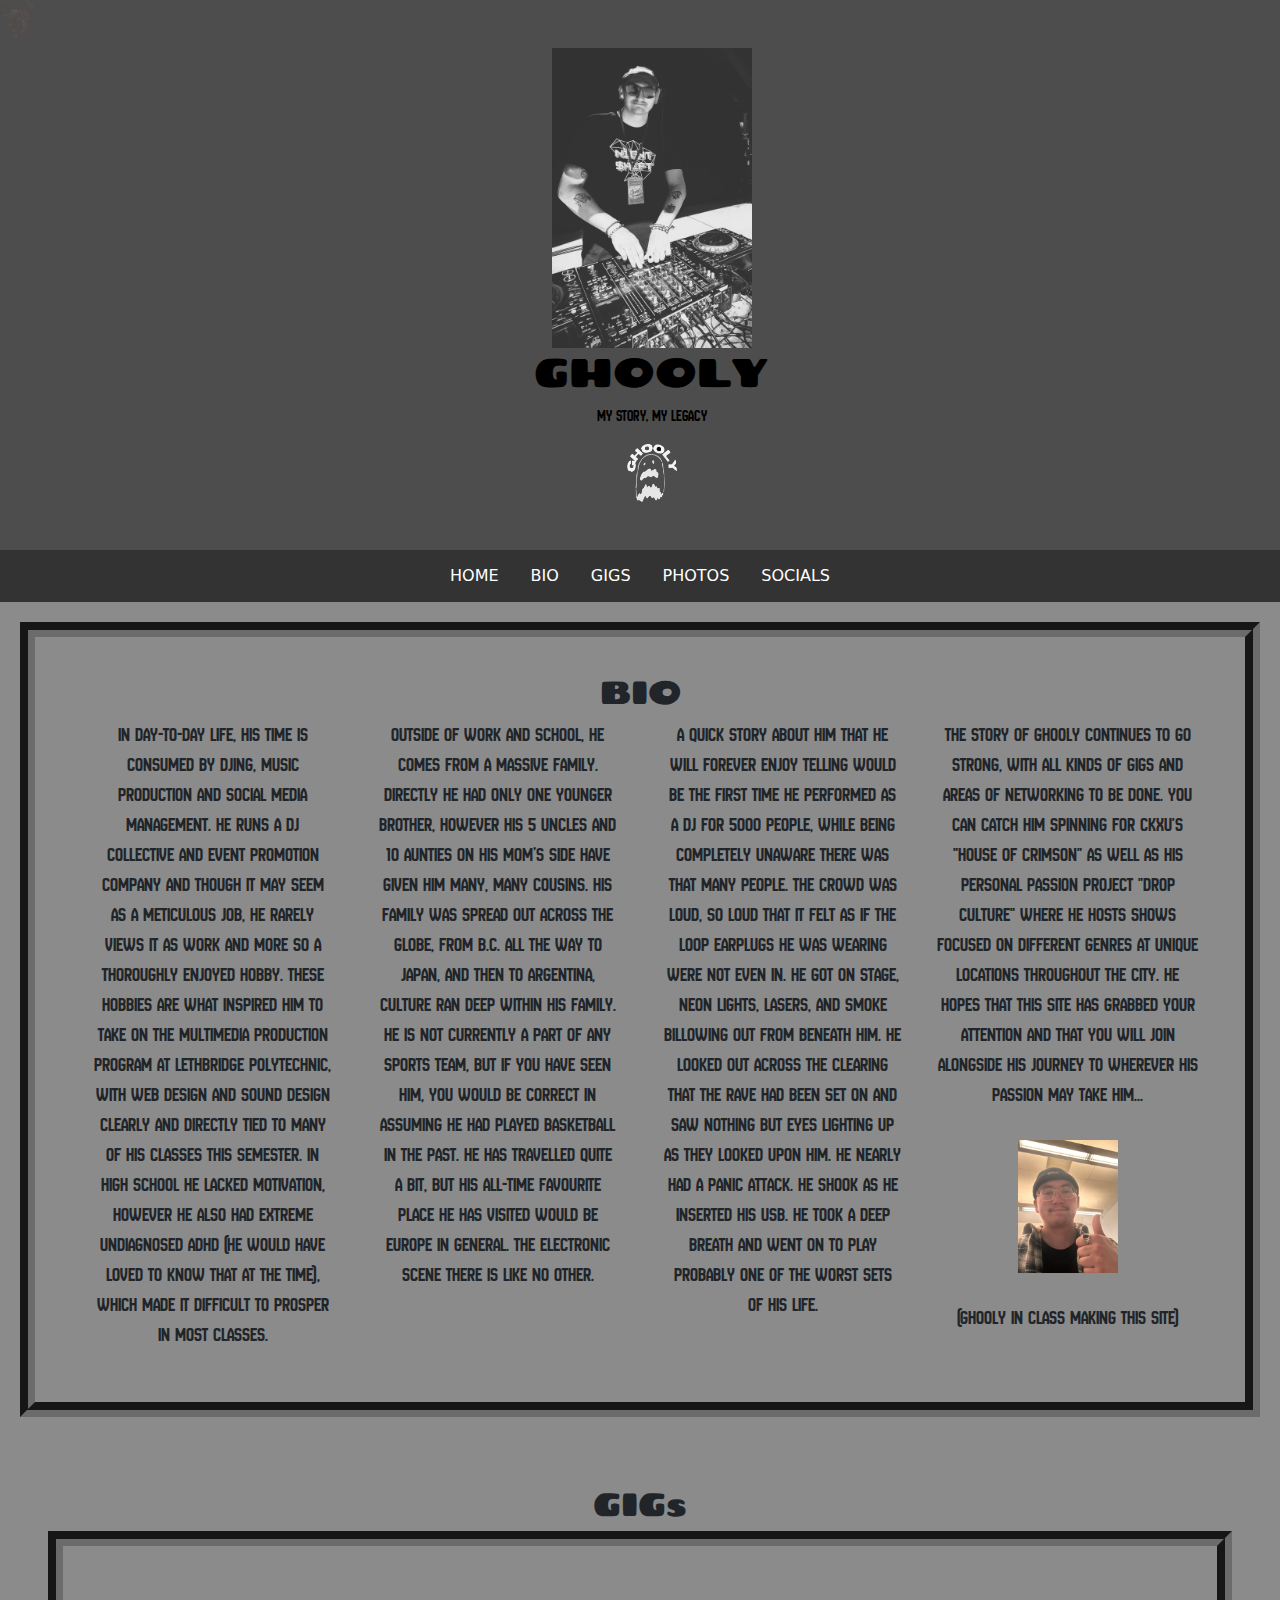
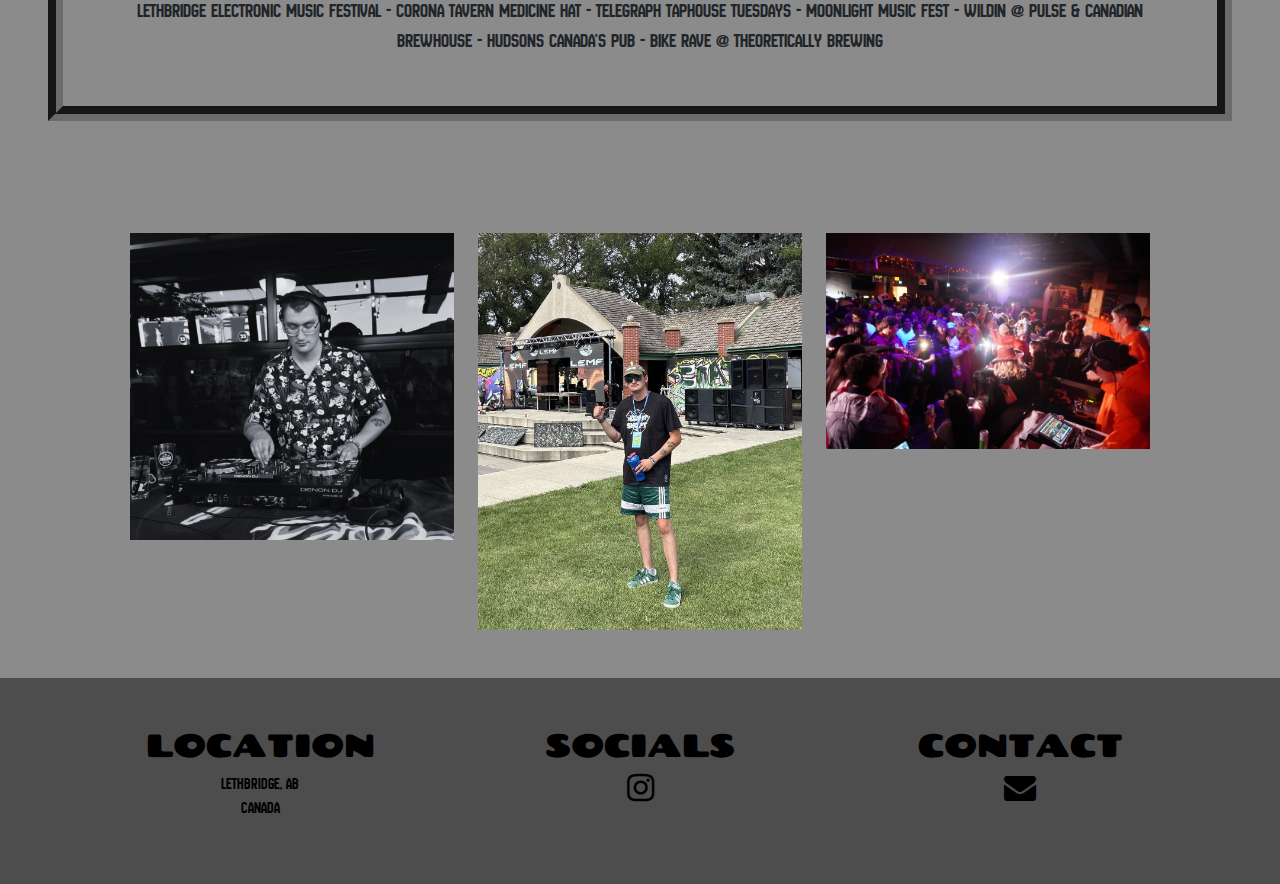
<file: index.html>
<!DOCTYPE html>
<html lang="en">

<head>
    <meta charset="UTF-8">
    <meta name="viewport" content="width=device-width, initial-scale=1.0">
    <title>GHOOLY BIO PAGE</title>
    <!-- Latest compiled and minified CSS -->
    <link href="https://cdn.jsdelivr.net/npm/bootstrap@5.3.3/dist/css/bootstrap.min.css" rel="stylesheet">
    <link rel="stylesheet" href="https://cdnjs.cloudflare.com/ajax/libs/font-awesome/4.7.0/css/font-awesome.min.css">
    <link href="css/customlook.css" rel="stylesheet">
    <!-- Latest compiled JavaScript -->
    <script src="https://cdn.jsdelivr.net/npm/bootstrap@5.3.3/dist/js/bootstrap.bundle.min.js"></script>

</head>

<body>
    <!----------------------------Header------------------------------>
    <header>
        <img class="john" src="css/images/jonathan.png">
        <div class="container-fluid">
            <div class="row">
                <div class="Col-sm-12 text-center text-black p-5">
                    
                    <img src="css/images/me.jpeg" alt="me" width="200">
                    <h1 class="text-uppercase">GHOOLY</h1>
                    <p>My Story, My legacy</p>
                    <img src="css/images/ghooly.png" alt="ghooly" width="50">


                </div>

            </div>

        </div>
    </header>
    <nav class="sticky-top">
        <ul>
            <li><a href="#">HOME</a></li>
            <li><a href="#BIO">BIO</a></li>
            <li><a href="#GIGS">GIGS</a></li>
            <li><a href="#PHOTOS">PHOTOS</a></li>
            <li><a href="#SOCIALS">SOCIALS</a></li>
        </ul>
    </nav>
        <!-----info section------------>
        <section id="BIO">

            <div class="container">
                <div class="row mt-3 text-center">
                    <h2>BIO</h2>
                    <div class="col-sm-3 gx-5">

                        <p>In day-to-day life, his time is consumed by DJing, music production and social media
                            management. He runs a DJ collective and event promotion company and though it may seem as a
                            meticulous job, he rarely views it as work and more so a thoroughly
                            enjoyed hobby. These hobbies are what inspired him to take on the Multimedia Production
                            program at Lethbridge Polytechnic, with web design and sound design clearly and directly
                            tied to many of his classes this semester. In high school he lacked motivation, however
                            he also had extreme undiagnosed ADHD (he would have loved to know that at the time), which
                            made it difficult to prosper in most classes.
                    </div>
                    <div class="col-sm-3 gx-5">
                        <p>
                            Outside of work and school, he comes from a massive family. Directly he had only one younger
                            brother, however his 5 uncles and 10 aunties on his mom’s side have given him many, MANY
                            cousins. His family was spread out across the globe, from B.C. all the way to Japan, and
                            then to Argentina, culture ran deep within his family. He is not currently a part of any
                            sports team, but if you have seen him, you would be correct in assuming he had played
                            basketball in the past. He has travelled quite a bit, but his all-time favourite place he
                            has visited would be Europe in general. The electronic scene there is like no
                            other.</p>
                    </div>
                    <div class="col-sm-3 gx-5">
                        <p> A quick story about him that he will forever enjoy telling would be the first time he
                            performed as a DJ for 5000 people, while being completely unaware there was that many
                            people.
                            The crowd was loud, so loud that it felt as if the loop earplugs he was wearing were not
                            even in. He got
                            on stage, neon lights, lasers, and smoke billowing out from beneath him. He looked
                            out across the clearing that the rave had been set on and saw nothing but eyes lighting up
                            as they looked upon him. He nearly had a panic attack. He shook as he inserted his USB. He took a deep breath and went on to play probably one of the worst sets of his
                            life.</div>
                            <div class="col-sm-3">
                                <p> The story of GHOOLY continues to go strong, with all kinds of gigs and areas of networking to be done. You can catch him spinning for CKXU's "House of Crimson" as well as his personal passion project "Drop Culture" where he hosts shows focused on different genres at unique locations throughout the city. He hopes that this site has grabbed your attention and that you will join alongside his journey to wherever his passion may take him...<br></br>
                                    <img src="css/images/selfie.jpeg" alt="selfie" width="100"><br></br>
                                    (GHOOLY in class making this site)
                                </P></div>
                        </p>
                    </div>
                </div>
            </div>

        </section>
        <section id="GIGS">
            <div class="row mt-3 p-5">
                <div class="col-sm-12 text-center">
                    <h2>GIGs</h2>
                    <p>Lethbridge Electronic Music Festival - Corona Tavern Medicine Hat - Telegraph Taphouse Tuesdays -
                        Moonlight Music Fest - Wildin @ Pulse & Canadian Brewhouse - Hudsons Canada's Pub - Bike Rave @
                        Theoretically Brewing</p>
                </div>
            </div>
        </section>
        <section id="PHOTOS">
            <div class="container">
                <div class="row p-5">
                    <div class="col-sm-4">
                        <img class="img-fluid" src="css/images/hudsons.jpeg" alt="hudsons">
                    </div>
                    <div class="col-sm-4">
                        <img class="img-fluid" src="css/images/lemf.jpeg" alt="lemf">
                    </div>
                    <div class="col-sm-4">
                        <img class="img-fluid" src="css/images/wildin.jpeg" alt="me">
                    </div>


                </div>
            </div>

        </section>
</body>
<!---------------------------footer----------------->
<footer>
    <section id="SOCIALS">
    <div class="container text-black text-center py-5 pt-5">
        <div class="row">
            <div class="col-sm-4">
                <h2>LOCATION</h2>
                <p>Lethbridge, AB<br>Canada</br></p>
            </div>
            <div class="col-sm-4">
                <h2>SOCIALS</h2>
                <a href="https://www.instagram.com/ghoolyofficial/?hl=en"><i class="fa fa-instagram fa-2x"></i></a>
            </div>
            <div class="col-sm-4">
                <h2>CONTACT</h2>
                <a href="mailto:ghoolyofficial@gmail.com" target="_blank"><i class="fa fa-envelope fa-2x"></i></a>

            </div>
        </div>
    </div>
    </div>
    </div>
    </div>
    </section>
</footer>

</html>
</file>
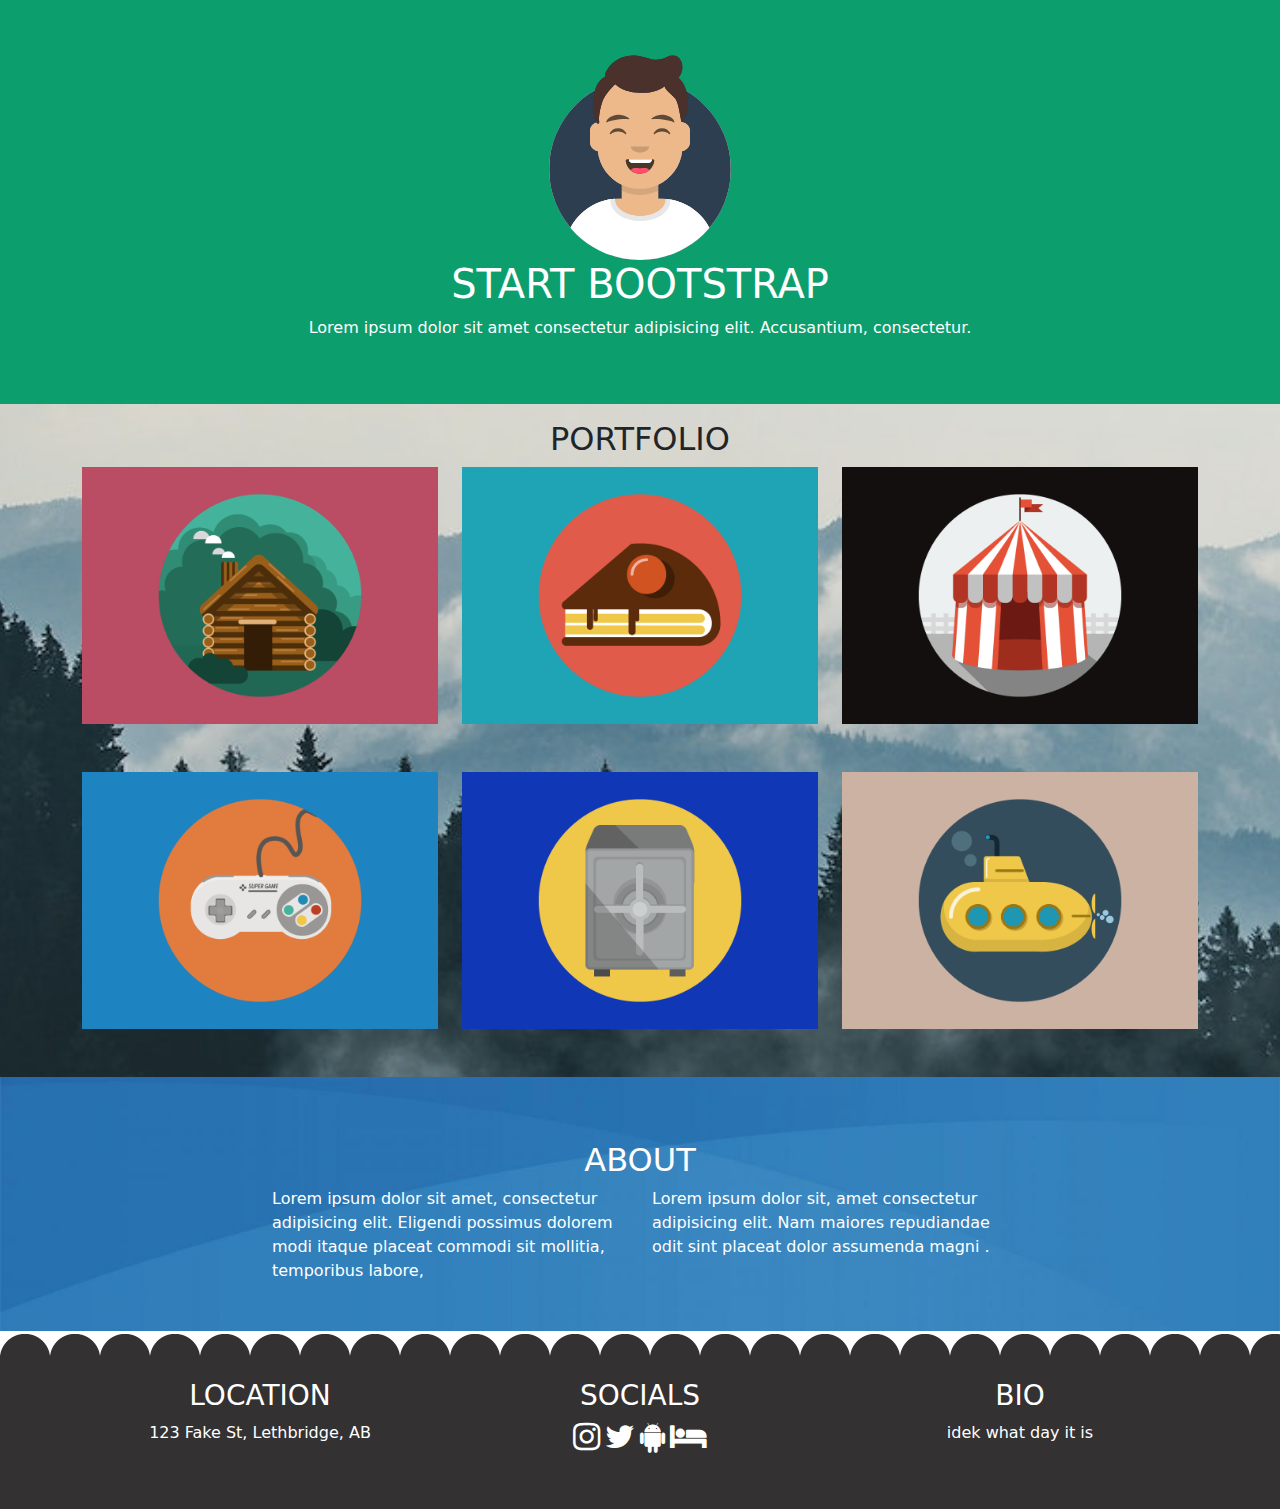
<file: 3_introBS/index.html>
<!DOCTYPE html>
<html lang="en">

<head>
    <meta charset="UTF-8">
    <meta name="viewport" content="width=device-width, initial-scale=1.0">
    <title>My BS Page</title>
    <!-- Latest compiled and minified CSS -->
    <link href="https://cdn.jsdelivr.net/npm/bootstrap@5.3.3/dist/css/bootstrap.min.css" rel="stylesheet">

    <link rel="stylesheet" href="https://cdnjs.cloudflare.com/ajax/libs/font-awesome/4.7.0/css/font-awesome.min.css">
    <!--My CSS-->
    <link href="css/customlooks.css" rel="stylesheet">

    <!-- Latest compiled JavaScript -->
    <script src="https://cdn.jsdelivr.net/npm/bootstrap@5.3.3/dist/js/bootstrap.bundle.min.js"></script>


</head>

<body>
    <!------------------------Header-------------------------------------->
    <header>



        <!-- .continer = fixed, .container-fluid = full width-->
        <div class="container-fluid">
            <!-- always inside container goes a row-->
            <div class="row">
                <!-- Always in row is column-->
                <div class="col-sm-12 text-center text-white p-5">
                    <img src="bsImages/avatars.svg" alt="bs avatar" width="200">
                    <h1 class="text-uppercase">Start Bootstrap</h1>
                    <p> Lorem ipsum dolor sit amet consectetur adipisicing elit. Accusantium, consectetur.</p>
                </div> <!--end column-->
            </div> <!-- End row-->

        </div> <!-- End container-->

    </header>



    <!-- Portfolio section-->
    <section>


        <div class="container">
            <div class="row mt-3">
                <div class="col-sm-12 text-center">
                    <h2>PORTFOLIO</H2>
                </div><!--end column-->
            </div><!--end row-->

            <div class="row"> <!--my-3 creates space on y axis between-->
                <!--left column-->
                <div class="col-sm-4">
                    <img class="img-fluid" src="bsImages/cabin.png" alt="cabin">
                </div>
                <!--middle column-->
                <div class="col-sm-4">
                    <img class="img-fluid" src="bsImages/cake.png" alt="cake">
                </div>
                <!--right column-->
                <div class="col-sm-4">
                    <img class="img-fluid" src="bsImages/circus.png" alt="circus">
                </div>
            </div><!--end row-->



            <div class="row my-5">
                <!--left column-->
                <div class="col-sm-4">
                    <img class="img-fluid" src="bsImages/game.png" alt="game">
                </div>
                <!--middle column-->
                <div class="col-sm-4">
                    <img class="img-fluid" src="bsImages/safe.png" alt="safe">
                </div>
                <!--right column-->
                <div class="col-sm-4">
                    <img class="img-fluid" src="bsImages/submarine.png" alt="submarine">
                </div>
            </div><!--end 2nd row-->
        </div><!--end container-->
    </section>
    <!----------------------NEW SECTION--------------------------------------->
    <section id="about">
        <div class="container text-white py-5">
            <div class="row mt-3">
                <div class="col-sm-12 text-center">
                    <h2>ABOUT</h2>
                </div><!--ends column-->
            </div><!--ends row 1-->

            <div class="row">
                <div class="col-sm-4 offset-sm-2">
                    Lorem ipsum dolor sit amet, consectetur adipisicing elit. Eligendi possimus dolorem modi itaque
                    placeat commodi sit mollitia, temporibus labore,
                </div><!--end left column-->
                <div class="col-sm-4">
                    Lorem ipsum dolor sit, amet consectetur adipisicing elit. Nam maiores repudiandae odit sint placeat
                    dolor assumenda magni .
                </div><!--end right column-->
            </div><!--ends row 2-->

        </div><!--ends container-->
    </section>

    <!----------------footer---------------------->
    <!-- footer
     container
     row
     columns , 3 equal columns-->
    <footer>
        <div class="container text-center text-white py-5 pt-5">
           
            <div class="row">
                <div class="col-sm-4">
                    <h3>LOCATION</h3>
                    <p> 123 Fake St, Lethbridge, AB</p>
                </div><!--left column-->
                <div class="col-sm-4">
                    <h3>SOCIALS</h3>
                    <i class="fa fa-instagram fa-2x fa-spin"></i>
                    <i class="fa fa-twitter fa-2x fa-spin"></i>
                    <i class="	fa fa-android fa-2x fa-spin"></i>
                    <i class="fa fa-bed fa-2x fa-spin"></i>
                </div><!--middle-->
                <div class="col-sm-4">
                    <h3>BIO</h3>
                    <p> idek what day it is </p>
                </div><!--right column-->
            </div><!--ends row-->
        </div><!--ends container-->
    </footer>

</body>

</html>
</file>
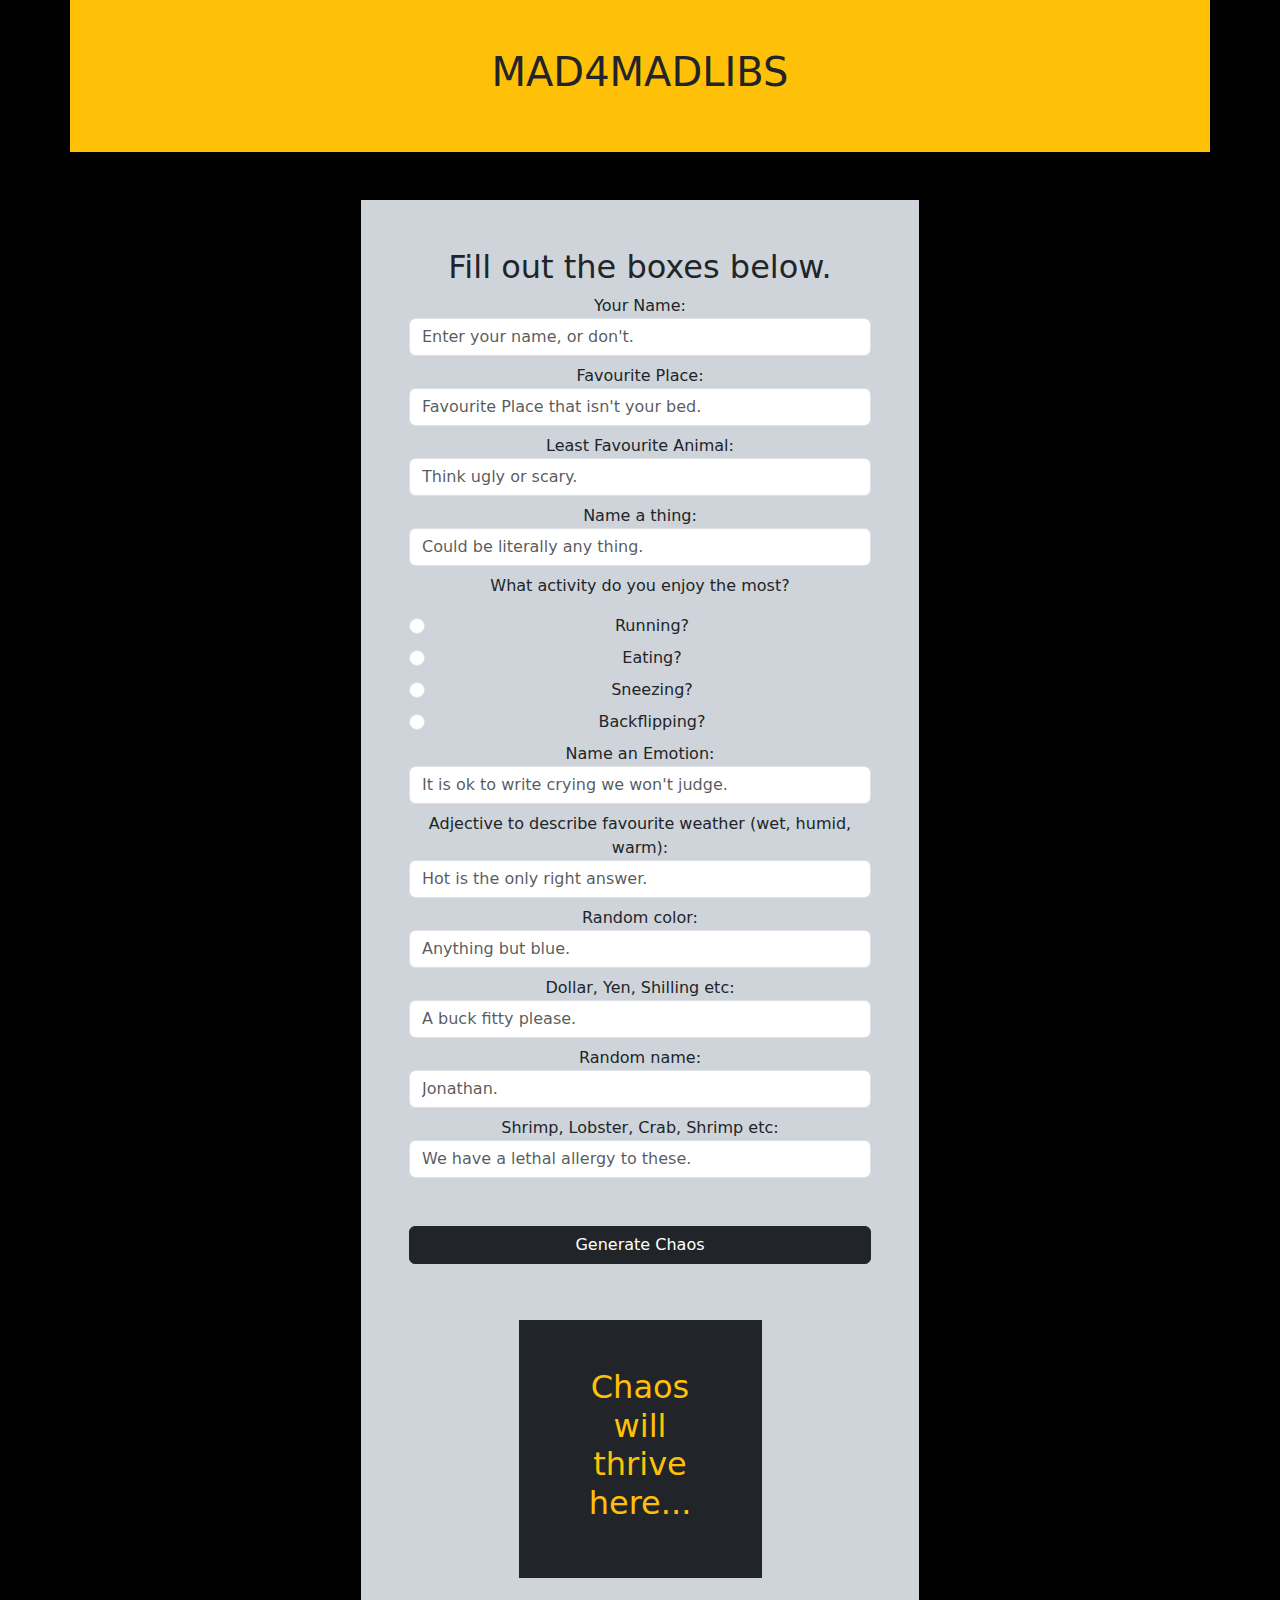
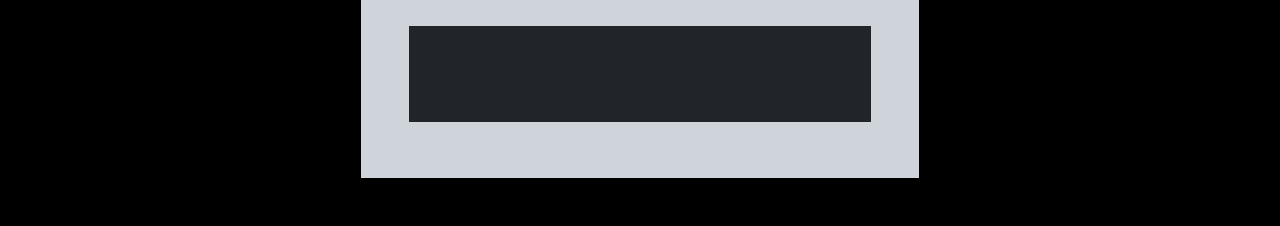
<file: 8_madLibs/index.html>
<!DOCTYPE html>
<html lang="en">
<head>
    <meta charset="UTF-8">
    <meta name="viewport" content="width=device-width, initial-scale=1.0">
    <title>MADLIBS</title>
     <!-- Latest compiled and minified CSS -->
    <link
      href="https://cdn.jsdelivr.net/npm/bootstrap@5.3.3/dist/css/bootstrap.min.css"
      rel="stylesheet"
    />

    <!-- My CSS -->
    <link rel="stylesheet" href="css/custom.css" />

    <!-- Latest compiled JavaScript -->
    <script src="https://cdn.jsdelivr.net/npm/bootstrap@5.3.3/dist/js/bootstrap.bundle.min.js"></script>
  </head>
</head>

<body>
    <header id="headbox">
      <div class="container">
        <div class="row">
          <div class="col-sm-12 mx-auto p-5 bg-warning headheight text-center">
            <h1>MAD4MADLIBS</h1>
          </div>
        </div>
      </div>
    </header>
    <section id="color">
      <div class="container py-5">
        <div class="col-sm-6 mx-auto p-5 text-center bg-dark-subtle">
          <h2>Fill out the boxes below.</h2>
          <form action="javascript:write();">
            <div class="my-sm-2">
              <label for="username">Your Name:</label>
              <input 
              type="text"
              class="form-control"
              id="username"
              placeholder="Enter your name, or don't."
              name="username"
              />
              <div class="my-sm-2">
                <label for="faveplace">Favourite Place:</label>
                <input
                type="text"
                class="form-control"
                id="faveplace"
                placeholder="Favourite Place that isn't your bed."
                name="faveplace"
                />
                <div class="my-sm-2">
                  <label for="blehanimal">Least Favourite Animal:</label>
                  <input
                  type="text"
                  class="form-control"
                  id="blehanimal"
                  placeholder="Think ugly or scary."
                  name="blehanimal"
                  />
                  <div class="my-sm-2">
                    <label for="thing">Name a thing:</label>
                    <input
                    type="text"
                    class="form-control"
                    id="thing"
                    placeholder="Could be literally any thing."
                    name="thing"
                    />

                </div>
                <div class="my-sm-2">
                  <p>What activity do you enjoy the most?</p>
                  <div class="form-check">
                    <input type="radio" class="form-check-input" id="radio1" name="activities" value="Running">
                    <label class="form-check-label" for="Running">Running?</label>
                </div>
                   <div class="my-sm-2">
                  <div class="form-check">
                    <input type="radio" class="form-check-input" id="radio1" name="activities" value="Eating">
                    <label class="form-check-label" for="Eating">Eating?</label>
                </div>
                <div class="my-sm-2">
                  <div class="form-check">
                    <input type="radio" class="form-check-input" id="radio1" name="activities" value="Sneezing">
                    <label class="form-check-label" for="Sneezing">Sneezing?</label>
                </div>
                <div class="my-sm-2">
                  <div class="form-check">
                    <input type="radio" class="form-check-input" id="radio1" name="activities" value="Backflipping">
                    <label class="form-check-label" for="Backflipping">Backflipping?</label>
                </div>
            </div>
            <div class="my-sm-2">
                    <label for="emotion">Name an Emotion:</label>
                    <input
                    type="text"
                    class="form-control"
                    id="emotion"
                    placeholder="It is ok to write crying we won't judge."
                    name="emotion"
                    />
        </div>
        <div class="my-sm-2">
                    <label for="adj">Adjective to describe favourite weather (wet, humid, warm):</label>
                    <input
                    type="text"
                    class="form-control"
                    id="adj"
                    placeholder="Hot is the only right answer."
                    name="adj"
                    />
      </div>
       <div class="my-sm-2">
                    <label for="skycolor">Random color:</label>
                    <input
                    type="text"
                    class="form-control"
                    id="skycolor"
                    placeholder="Anything but blue."
                    name="skycolor"
                    />
      </div>
       <div class="my-sm-2">
                    <label for="currency">Dollar, Yen, Shilling etc:</label>
                    <input
                    type="text"
                    class="form-control"
                    id="currency"
                    placeholder="A buck fitty please."
                    name="currency"
                    />
      </div>
      <div class="my-sm-2">
                    <label for="randoname">Random name:</label>
                    <input
                    type="text"
                    class="form-control"
                    id="randoname"
                    placeholder="Jonathan."
                    name="randoname"
                    />
      </div>
         <div class="my-sm-2">
                    <label for="shellfish"> Shrimp, Lobster, Crab, Shrimp etc:</label>
                    <input
                    type="text"
                    class="form-control"
                    id="shellfish"
                    placeholder="We have a lethal allergy to these."
                    name="shellfish"
                    />
      </div>
      <div class="d-grid mt-5">
        <button type="submit" class="btn btn-dark btn-block">
          Generate Chaos
        </button>
      </div>
    </form>
        </div>
      </div>
<div class="row">
<div
id="output"
class="col-sm-6 mx-auto bg-dark p-5 mt-5 text-warning">
<h2> Chaos will thrive here...</h2>
</div>
</div>
<footer id="shrimp" class="bg-dark">
  <div class="container p-5 mt-5">
    <div class="row">
      <div class="col-sm-12">
    </div>
  </div>
    </section>
  </footer>
      <script src="formHandler.js"></script>
    
</body>
</html>
</file>
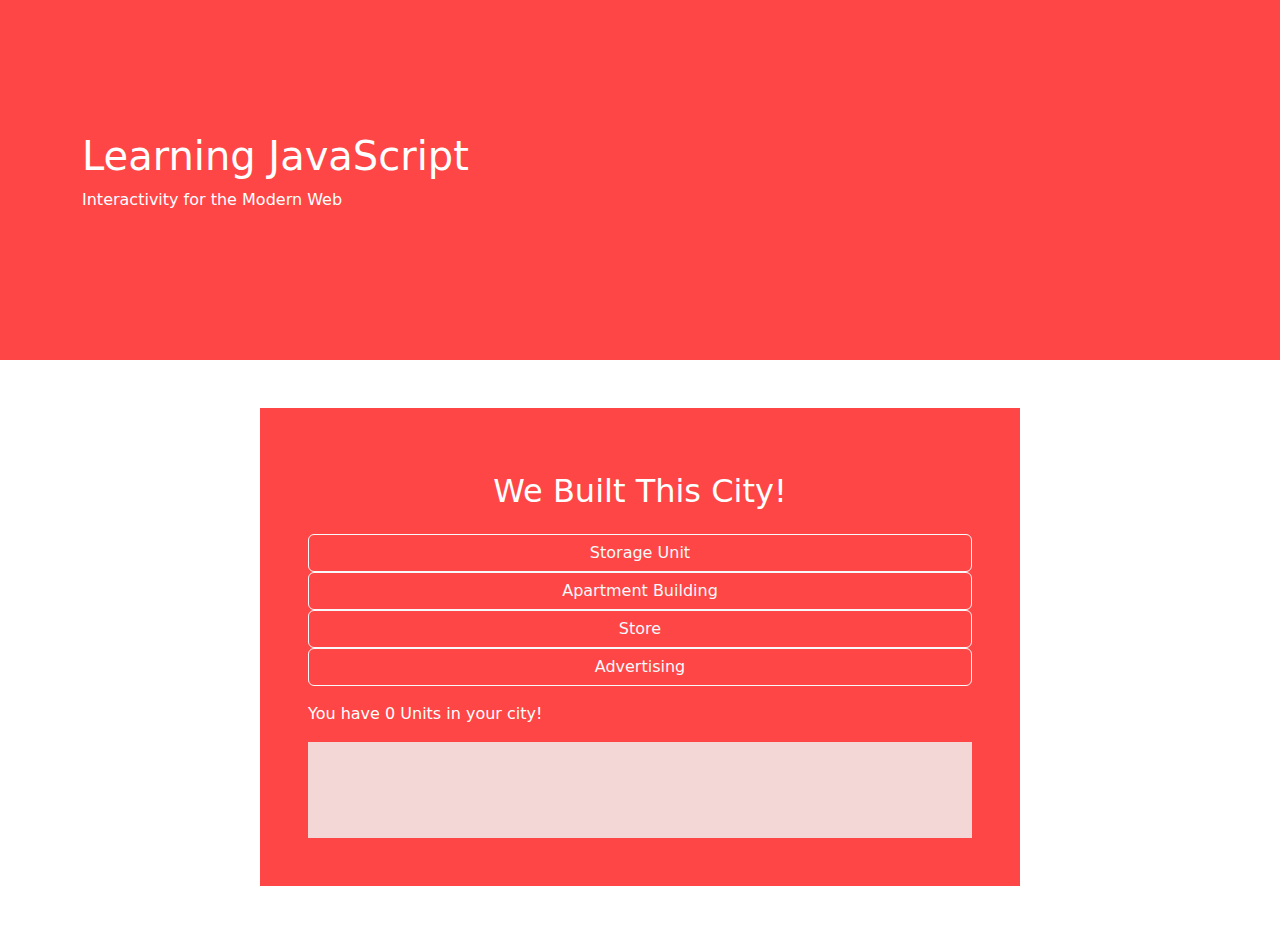
<file: buttonClickCity/index.html>
<!DOCTYPE html>
<html lang="en">
  <head>
    <meta charset="UTF-8" />
    <meta http-equiv="X-UA-Compatible" content="IE=edge" />
    <meta name="viewport" content="width=device-width, initial-scale=1.0" />

    <title>Intro to Javascript</title>

    <!-- Latest compiled and minified CSS -->
    <link
      href="https://cdn.jsdelivr.net/npm/bootstrap@5.3.3/dist/css/bootstrap.min.css"
      rel="stylesheet"
    />

    <!-- My CSS -->
    <link rel="stylesheet" href="css/build.css" />

    <!-- Latest compiled JavaScript -->
    <script src="https://cdn.jsdelivr.net/npm/bootstrap@5.3.3/dist/js/bootstrap.bundle.min.js"></script>
  </head>

  <body>
    <!----------------------------- Header -------------------------------------------->
    <header class="bg-main">
      <div class="container">
        <div class="row align-items-center customHeight">
          <div class="col-sm-6 text-white">
            <h1>Learning JavaScript</h1>
            <p>Interactivity for the Modern Web</p>
          </div>
        </div>
      </div>
    </header>

    <section>
      <div class="container py-5">
        <div class="row">
          <div id="column1" class="col-sm-8 mx-auto bg-main p-5 text-white">
            <!---------------------The column where things will change!----------------------->
            <h2 class="text-center py-3">We Built This City!</h2>

            <!-- Form with only a button that will call a Javascript function -->
            <form action="javascript:storageBuild();">
              <div class="d-grid">
                <button type="submit" class="btn btn-outline-light btn-block">
                  Storage Unit
                </button>
              </div>
            </form>
            <!-- Form with only a button that will call a different Javascript function -->
            <form action="javascript:apartBuild();">
              <div class="d-grid">
                <button type="submit" class="btn btn-outline-light btn-block">
                  Apartment Building
                </button>
              </div>
            </form>
            <!-- Form with only a button that will call a third Javascript function -->
            <form action="javascript:storeBuild();">
              <div class="d-grid">
                <button type="submit" class="btn btn-outline-light btn-block">
                  Store
                </button>
              </div>
            </form>

            <!-- fourth button -->
             <form action="javascript:advertBuild();">
             <div class="d-grid">
                <button type="submit" class="btn btn-outline-light btn-block">
                  Advertising
                </button>
              </div>
             
            <!-- Div that will display a message about how many buildings the user put into the city -->
            <div id="city" class="my-3"></div>

            <!-- Div that will display the buildings the user put into the city -->
            <div id="cityGraphic" class="bg_city p-5"></div>
          </div>
        </div>
      </div>
    </section>

    <!---------------------Your Custom Javascript----------------------->
    <script src="js/build.js"></script>
  </body>
</html>
</file>
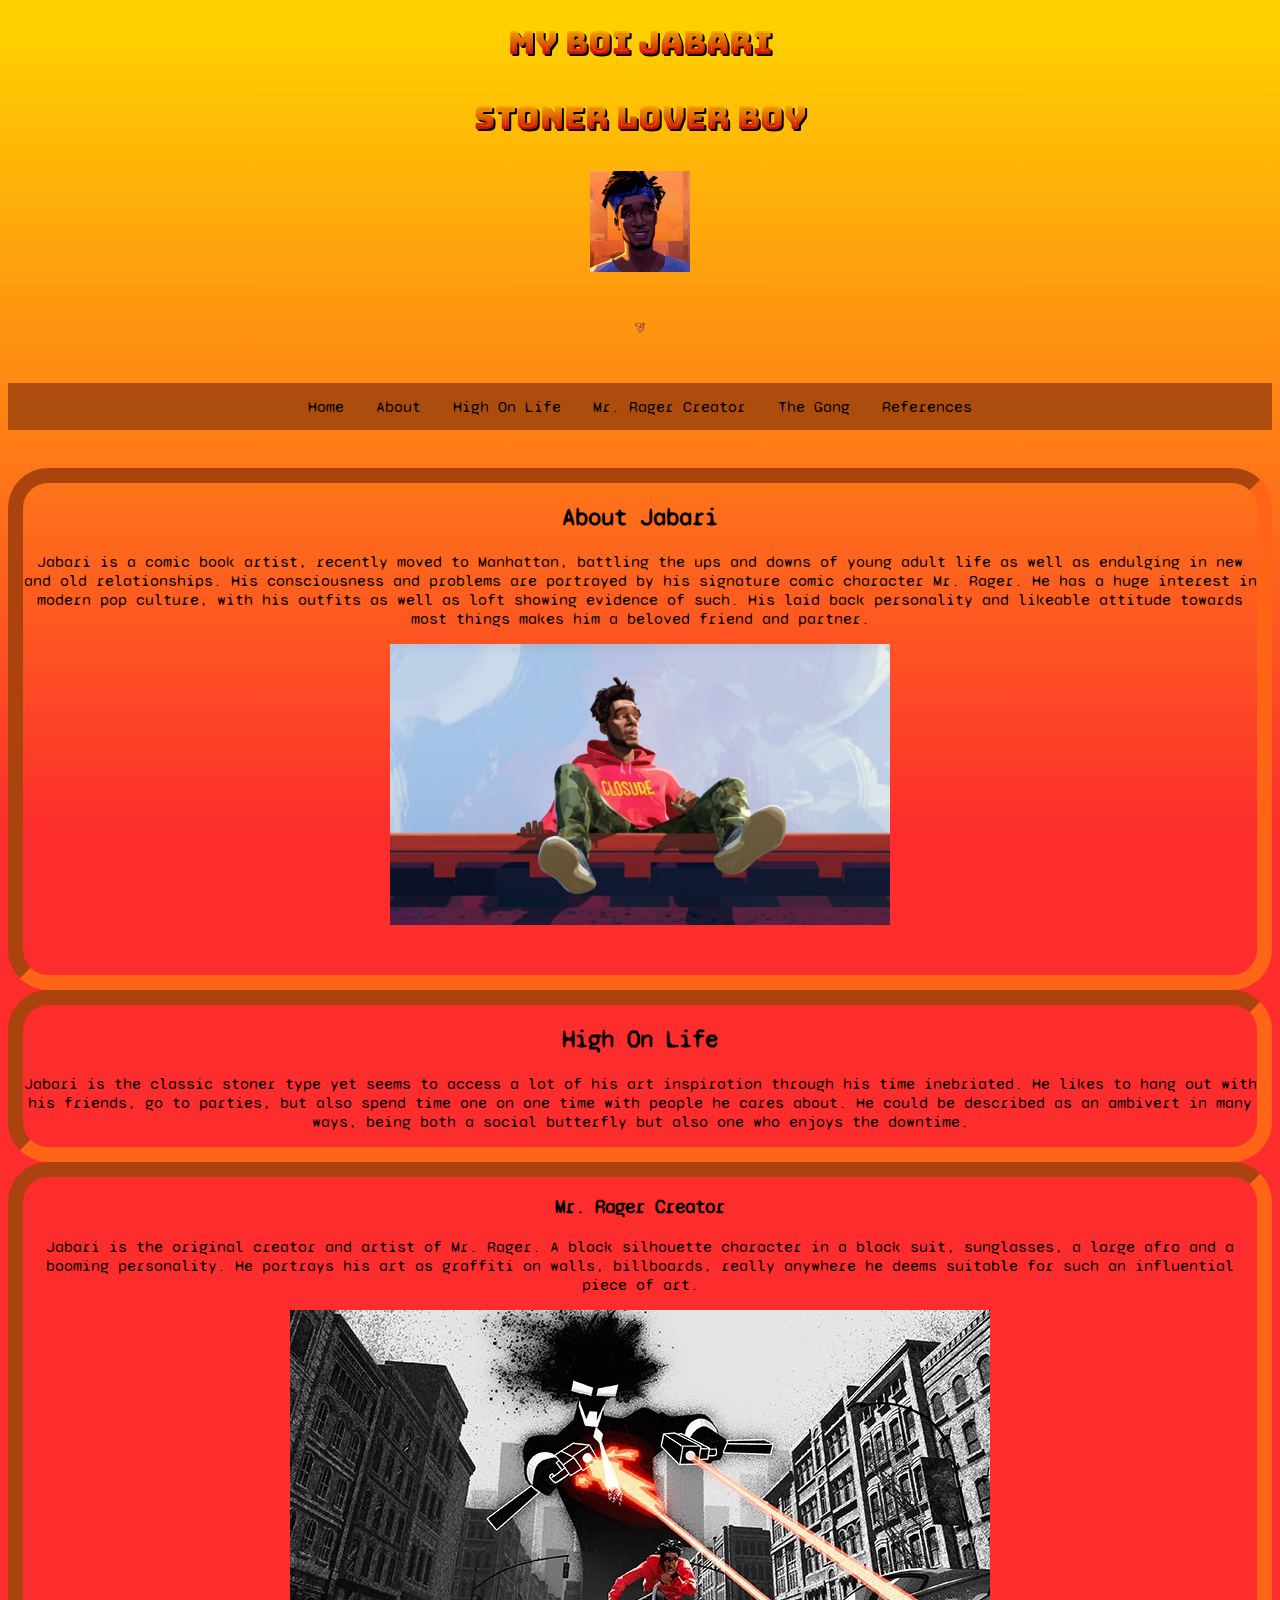
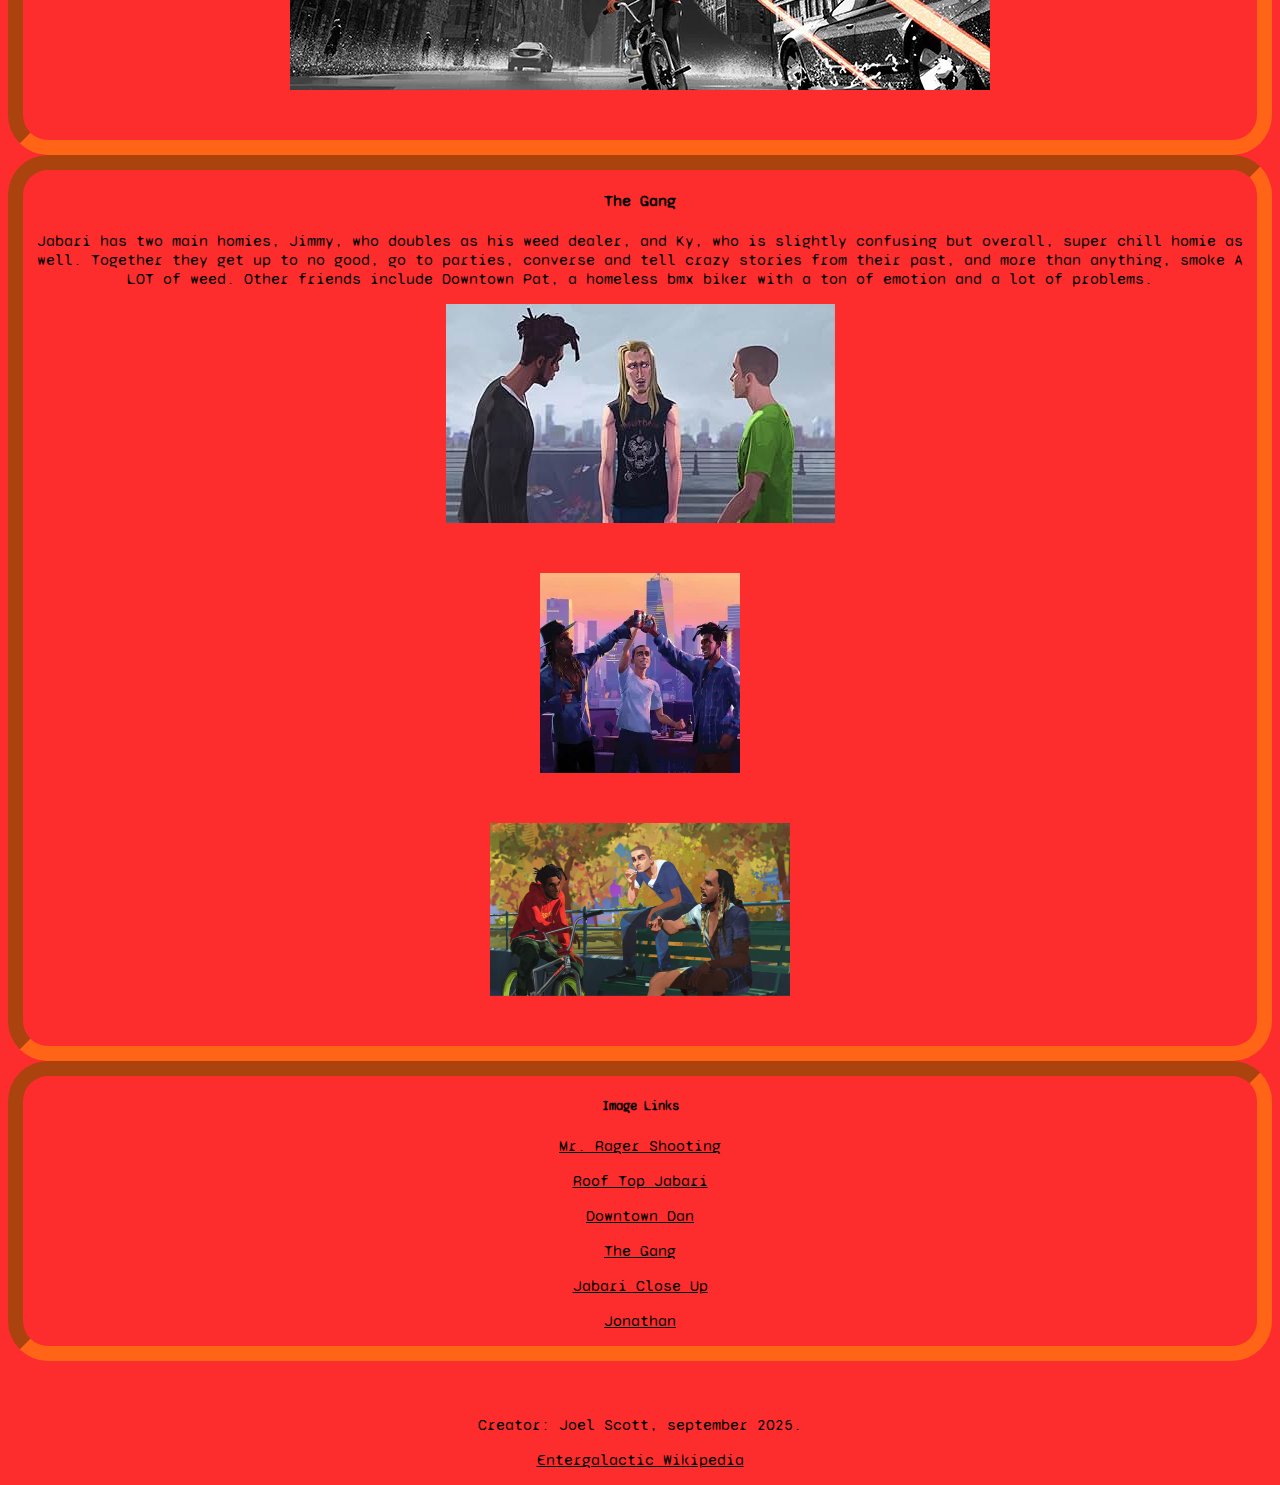
<file: fictionSprint/index.html>
<!DOCTYPE html>
<html lang="en">
<header>

    <head>
        <meta charset="UTF-8">
        <meta name="viewport" content="width=device-width, initial-scale=1.0">
        <title>Jabari</title>
        <link rel="stylesheet" href="css/entergalactic.css">


    </head>
    <!-- linking external css, has to be under head-->
    <!--<link rel="stylesheet" href="mystyle.com">-->
    <!-- types of selectors
 HTML elements by TAG
 ID for making one thing look different, only one thing allowed, ID has to be unique
 classes is a reusable name for html element, for multiple things u want to look a certain way-->
    <!--<scetion id="about">
    <section class="container">
        ID represented by #
        Classes represented by period.
        -->
    <!--use hexcodes for different shades of color-->


    <body>
        <header>
            <h1><b>My Boi Jabari</b></h1>
            <h1>
                <p>Stoner lover boy</p>
            </h1>
            <img src="images/jabaricloseup.webp" alt="Jabari" width="100">
            <image src="images/jonathan.png" alt="_blank"
            width="10">
        </header>
        <nav>
            <ul>
                <li><a href="#">Home</a></li>
                <li><a href="#About">About</a></li>
                <li><a href="#High On Life">High On Life</a></li>
                <li><a href="#Mr. Rager Creator">Mr. Rager Creator</a></li>
                <li><a href="#The Gang">The Gang</a></li>
                <li><a href="#References">References</a></li>
            </ul>
            <br></br>
        </nav>
        <section id="About">
            <h2>About Jabari</h2>
            <p> Jabari is a comic book artist, recently moved to Manhattan, battling the ups and downs of young
                adult life as well as endulging in new and old relationships. His consciousness and problems are
                portrayed
                by his signature comic character Mr. Rager.
                He has a huge interest in modern pop culture, with his outfits as well as loft showing evidence of such.
                His
                laid back personality and likeable attitude towards most things makes him a beloved friend and partner.
            </p>
            <img src="images/rooftop.jpg" alt="rooftop" width="500">
        </section>
        <section id="High On Life">
            <h2>High On Life</h2>
            <p>Jabari is the classic stoner type yet seems to access a lot of his art inspiration through his
                time inebriated. He likes to hang out with his friends, go to parties, but also spend time one
                on one time with people he cares about. He could be described as an ambivert in many ways, being
                both a social butterfly but also one who enjoys the downtime.</p>
        </section>
        <section id="Mr. Rager Creator">
            <h3>Mr. Rager Creator</h3>
            <p>Jabari is the original creator and artist of Mr. Rager. A black silhouette character in a
                black suit, sunglasses, a large afro and a booming personality. He portrays his art as
                graffiti on walls, billboards, really anywhere he deems suitable for such an influential
                piece of art.</p>
            <img src="images/mrager2.webp" alt="Mr Rager Guns">
        </section>
        <section id="The Gang">
            <h4>The Gang</h4>
            <p>Jabari has two main homies, Jimmy, who doubles as his weed dealer, and Ky, who is
                slightly confusing but overall, super chill homie as well. Together they get up to no
                good, go to parties, converse and tell crazy stories from their past, and more than
                anything, smoke A LOT of weed. Other friends include Downtown Pat, a homeless bmx biker
                with a ton of emotion and a lot of problems.</p>
            <img src="images/thegang.jpg" alt="downtown pat">
            <img src="images/theparty.webp" alt="the gang">
            <img src="images/Entergalatic-Netflix-14.png" alt="gang2" width="300">
        </section>
        <section id="References">
            <h5>Image Links</h5>
            <a href="https://editorial.rottentomatoes.com/wp-content/uploads/2022/10/entergalactic-2-700x380-1.jpg"
                target="_blank">
                <p>Mr. Rager Shooting</p>
            </a>
            <a href="https://cdn.mos.cms.futurecdn.net/dnfGbDr4NZfb8f564X8BeF-1200-80.jpg " target="_blank">
                <p>Roof Top Jabari</p>
            </a>
            <a href="https://m.media-amazon.com/images/M/MV5BYjU2NWM0OGUtNzMwMC00ZDUyLTkxNDctOGFmZjI1ZTZhZDkyXkEyXkFqcGc@._V1_QL75_UX389_.jpg"
                target="_blank">
                <p>Downtown Dan</p>
            </a>
            <a href="https://www.hollywoodreporter.com/wp-content/uploads/2022/11/Print-Issue-34A-rep_vision-Kudi-Entergalactic-Publicity-H-2022.jpg?w=200&h=200&crop=1"
                target="_blank">
                <p>The Gang</p>
            </a>
            <a href="https://platform.theverge.com/wp-content/uploads/sites/2/chorus/uploads/chorus_asset/file/24056554/JABARI_FL_B_6.8.22.jpg?quality=90&strip=all&crop=21.875%2C0%2C56.25%2C100&w=2400"
                target="_blank">
                <p>Jabari Close Up</p>
                <a href="https://www.shutterstock.com/image-vector/cartoon-shrimp-thumbs-hand-sign-260nw-398556772.jpg" target="_blank">
                    <p>Jonathan</p>
            </a>
        </section>
        <footer>
            <br></br>
            <p> Creator: Joel Scott, september 2025. </p>
            <a href="https://en.wikipedia.org/wiki/Entergalactic_(TV_special)" target="_blank" .>
                <p>Entergalactic Wikipedia</p>
            </footer>
    </body>


</html>
</file>
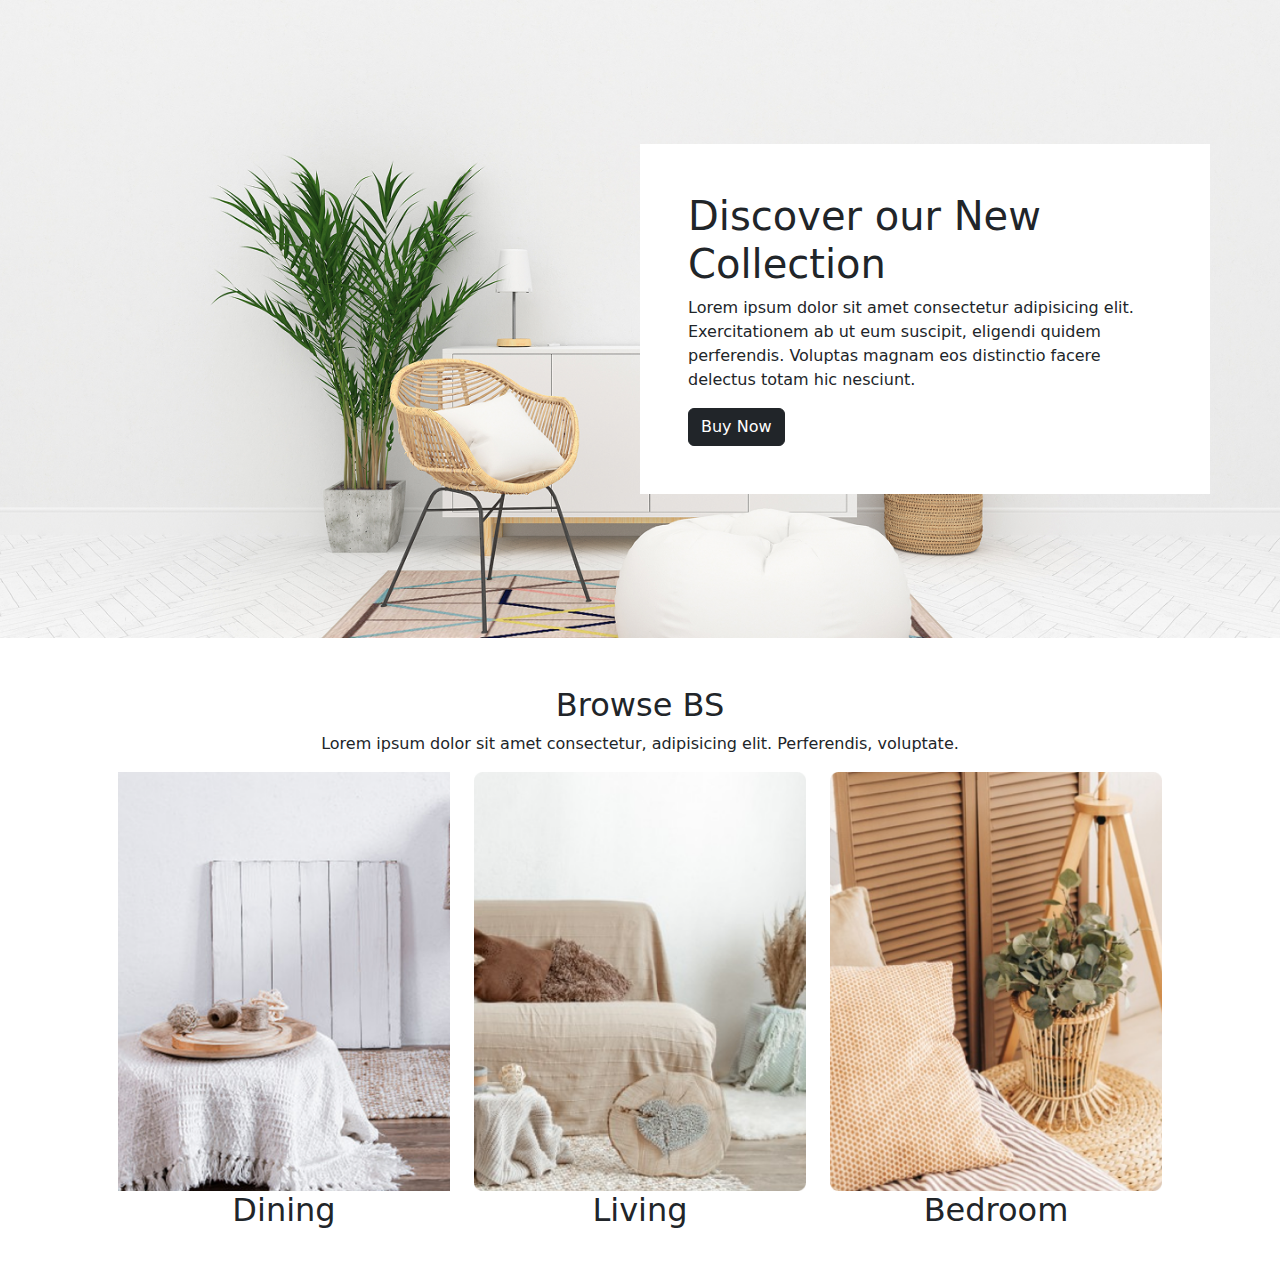
<file: makeBootstrap/makeBootstrap/index.html>
<!DOCTYPE html>
<html lang="en">

<head>
    <meta charset="UTF-8">
    <meta name="viewport" content="width=device-width, initial-scale=1.0">
    <title>Nothin but BS</title>
    <link href="https://cdn.jsdelivr.net/npm/bootstrap@5.3.3/dist/css/bootstrap.min.css" rel="stylesheet">
    <link href="css/furniture.css" rel="stylesheet">
    <script src="https://cdn.jsdelivr.net/npm/bootstrap@5.3.3/dist/js/bootstrap.bundle.min.js"></script>
</head>

<body>
    <!--------------------header-------------------->
    <header class="py-5">
        <div class="container py-5">
            <div class="row py-5">
                <div class="col-sm-6 offset-sm-6 p-5 bg-white">
                    <h1>Discover our New Collection</h1>
                    <p>Lorem ipsum dolor sit amet consectetur adipisicing elit. Exercitationem ab ut eum suscipit,
                        eligendi quidem perferendis. Voluptas magnam eos distinctio facere delectus totam hic nesciunt.
                    </p>
                    <button type="button" class="btn btn-dark">Buy Now</button>
                </div>
            </div>
        </div>
    </header>


    <!--------------------Products------------------>
    <section>
        <div class="container">
            <div class="row text-center">
                <div class="col-sm-12 p-5">
                    <h2>Browse BS</h2>
                    <p>Lorem ipsum dolor sit amet consectetur, adipisicing elit. Perferendis, voluptate.</p>
                    <div class="row">
                        <div class="col-sm-4">
                            <img class="img-fluid" src="furnitureImages/dining.png">
                            <h2>Dining</h2>
                        </div>
                        <div class="col-sm-4">
                            <img class="img-fluid" src="furnitureImages/living.png">
                            <h2>Living</h2>
                        </div>
                        <div class="col-sm-4">
                            <img class="img-fluid" src="furnitureImages/bedroom.png">
                            <h2>Bedroom</h2>
                        </div>
                    </div>
                </div>
            </div>
        </div>

    </section>
    <section></section>


    <!--------------------Footer-------------------->
    <footer>

    </footer>
</body>

</html>
</file>
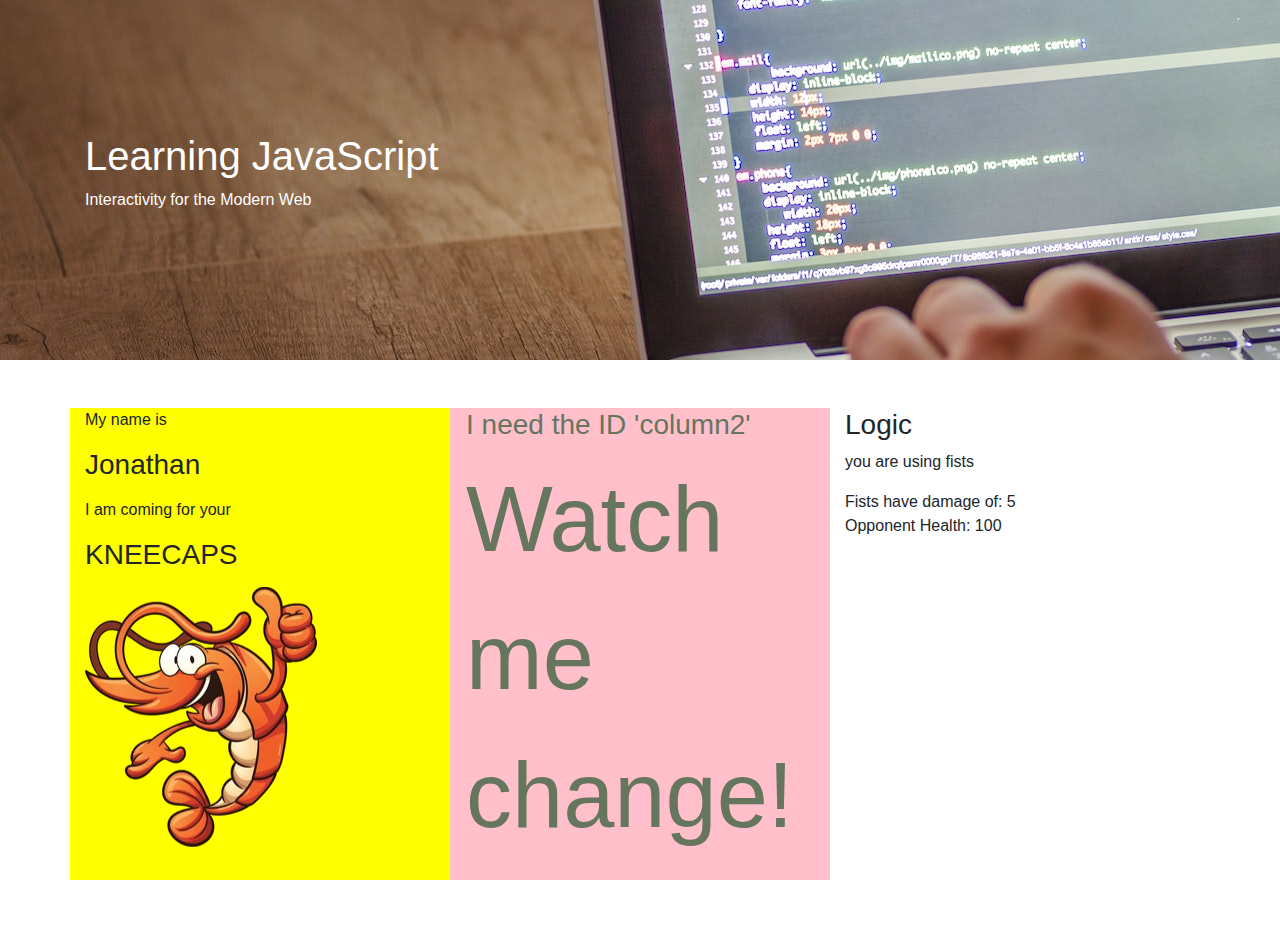
<file: 7_javaScript/jsIntroFiles/1_gettingStarted.html>
<!DOCTYPE html>
<html lang="en">
  <head>
    <meta charset="UTF-8" />
    <meta http-equiv="X-UA-Compatible" content="IE=edge" />
    <meta name="viewport" content="width=device-width, initial-scale=1.0" />

    <title>Intro to Javascript</title>

    <!-- Latest compiled and minified CSS -->
    <link
      rel="stylesheet"
      href="https://cdn.jsdelivr.net/npm/bootstrap@4.6.1/dist/css/bootstrap.min.css"
    />

    <!-- My CSS -->
    <link rel="stylesheet" href="css/introJsStyle.css" />

    <!-- jQuery library -->
    <script src="https://cdn.jsdelivr.net/npm/jquery@3.6.0/dist/jquery.slim.min.js"></script>

    <!-- Popper JS -->
    <script src="https://cdn.jsdelivr.net/npm/popper.js@1.16.1/dist/umd/popper.min.js"></script>

    <!-- Latest compiled JavaScript -->
    <script src="https://cdn.jsdelivr.net/npm/bootstrap@4.6.1/dist/js/bootstrap.bundle.min.js"></script>
  </head>
  <body clas id="background">
    <header>
      <div class="container">
        <div class="row align-items-center customHeight">
          <div class="col-sm-6 text-white">
            <h1>Learning JavaScript</h1>
            <p>Interactivity for the Modern Web</p>
          </div>
        </div>
      </div>
    </header>

    <section>
      <div class="container py-5">
        <div class="row">
          <div id="column1" class="col-sm-4">
            <!---------------------The first column of content we will change!----------------------->
            <h3>ID is 'column1'</h3>
            <p>Watch me change!</p>
          </div>
          <div id="column2" class="col-sm-4 px-3">
            <!---------------------The second column of content we will change!----------------------->
            <h3>I need the ID 'column2'</h3>
            <p>Watch me change!</p>
          </div>
          <div id="column3" class="col-sm-4">
            <!---------------------The third column of content we will change!----------------------->
            <h3>Logic</h3>
          </div>
        </div>
      </div>
    </section>

    <!---------------------Your Custom Javascript----------------------->
    <script src="js/intro.js"></script>
  </body>
</html>
</file>
<file: css/customlook.css>
@import url('https://fonts.googleapis.com/css2?family=Chango&family=Chewy&family=Modak&display=swap');
@import url('https://fonts.googleapis.com/css2?family=Chango&family=Chewy&family=Modak&family=New+Amsterdam&display=swap');

.john{
    float: left;
    width: 35px;
    overflow: hidden;
    opacity: 5%;

}

header {
    background-color: #4d4d4d;
}

h1,
h2 {
    font-family: "Chango", sans-serif;
    font-weight: 400;
    font-style: normal;

}

p {
    font-family: "New Amsterdam", sans-serif;
    font-weight: 400;
    font-style: normal;
}

nav ul {
    list-style-type: none;
    margin: 0;
    padding: 0;
    overflow: hidden;
    background-color: #333333;
    justify-content: center;
    margin: 0;
    padding: 0;
    display: flex;

}

nav ul li {
    float: left;
}

nav ul li a {
    display: block;
    color: white;
    text-align: center;
    padding: 14px 16px;
    text-decoration: none;
}

nav ul li a:hover {
    background-color: #111111;
}
body {
    background-color:#8b8b8b ;
}
#BIO {
    font-size: 20px;
    border: 15px groove #6B6B6B;
    padding: 20px;
    margin: 20px;
    /* padding-left: 100px;
    padding-right: 100px; */

}
#GIGS p{
    font-size: 20px;
    border: 15px groove #6B6B6B;
    padding: 50px;
}
footer {
    background-color:#4d4d4d ;
}
footer a{
    color: #000000;
}
footer a:hover{
    color: #222222;
}
</file>
<file: 3_introBS/css/customlooks.css>
header,
#about {
    background-color: #0d9e6e;
}

footer {
    background-color: #333132;
    background-image: url(../bsImages/backgrounds/scallopWhite.png);
    background-repeat: repeat-x;


}

#about {
    background-image: url(../bsImages/backgrounds/Abstract-blue_0.jpg);
    background-repeat: no-repeat;
    background-size: cover;
    background-position: center;

}
body{
    background-image: url(../bsImages/backgrounds/mountains.jpg);
    background-repeat: no-repeat;
    background-size: cover;
    background-position: center;
}
</file>
<file: 8_madLibs/css/custom.css>
.color{
    background-color: rgb(0, 0, 0);
}
body {
background-color: black;
}
</file>
<file: buttonClickCity/css/build.css>
/* Class for setting height to 40% of the viewport */
.customHeight{
    height:40vh;
}
/* main background colour */
.bg-main{
    background-color: rgb(255, 70, 70);
}

/* background colour for behind the city */
.bg_city{
    background-color: rgb(243, 214, 214)
}
</file>
<file: fictionSprint/css/entergalactic.css>
@import url('https://fonts.googleapis.com/css2?family=Bungee+Spice&family=Fascinate+Inline&display=swap');
@import url('https://fonts.googleapis.com/css2?family=Ribeye&display=swap');
@import url('https://fonts.googleapis.com/css2?family=Syne+Mono&display=swap');

p {
    text-align: center;
}

img {
    display: block;
    margin-left: auto;
    margin-right: auto;
    margin-bottom: 50px;
}

nav {
    position: sticky;
    top: 0;
}

nav ul {
    list-style-type: none;
    overflow: hidden;
    background-color: #ac4d0d;
    /* 4 below are for center text on nav bar */
    justify-content: center;
    margin: 0;
    padding: 0;
    display: flex;
}

nav ul li {
    float: left;

}

nav ul li a {
    display: block;
    color: rgb(255, 84, 17);
    text-align: center;
    padding: 14px 16px;
    text-decoration: none;
}

nav ul li a:hover {
    background-color: #111111;
}

header {
    text-align: center;
}

h1 {
    font-family: "Bungee Spice", sans-serif;
    font-weight: 400;
    font-style: normal;
    text-shadow: 2px 2px black;
}

body {
    font-family: "Syne Mono", monospace;
    font-weight: 400;
    font-style: normal;
    background: #ffd000;
    background: linear-gradient(180deg, rgba(255, 208, 0, 1) 1%, rgba(253, 45, 45, 1) 27%);


}

section {
    border-width: 15px;
    border-style: inset;
    border-color: #FF6417;
    border-radius: 40px 40px 40px 40px;
    overflow: hidden;
}

a:link {
    color: rgb(0, 0, 0);
}

/* visited link */
a:visited {
    color: rgb(255, 167, 3);
}

/* mouse over link */
a:hover {
    color: rgb(255, 167, 3);
}

/* selected link */
a:active {
    color: rgb(255, 123, 0);
}
</file>
<file: makeBootstrap/makeBootstrap/css/furniture.css>
header{
    background-image: url(../furnitureImages/headerImage.png);
    background-size: cover;
    background-position: center;
}
</file>
<file: 7_javaScript/jsIntroFiles/css/introJsStyle.css>
header{
    background-image: url("../images/code2.jpg");
    background-size: cover;
    
}

.customHeight{
    height:40vh;
}
</file>
